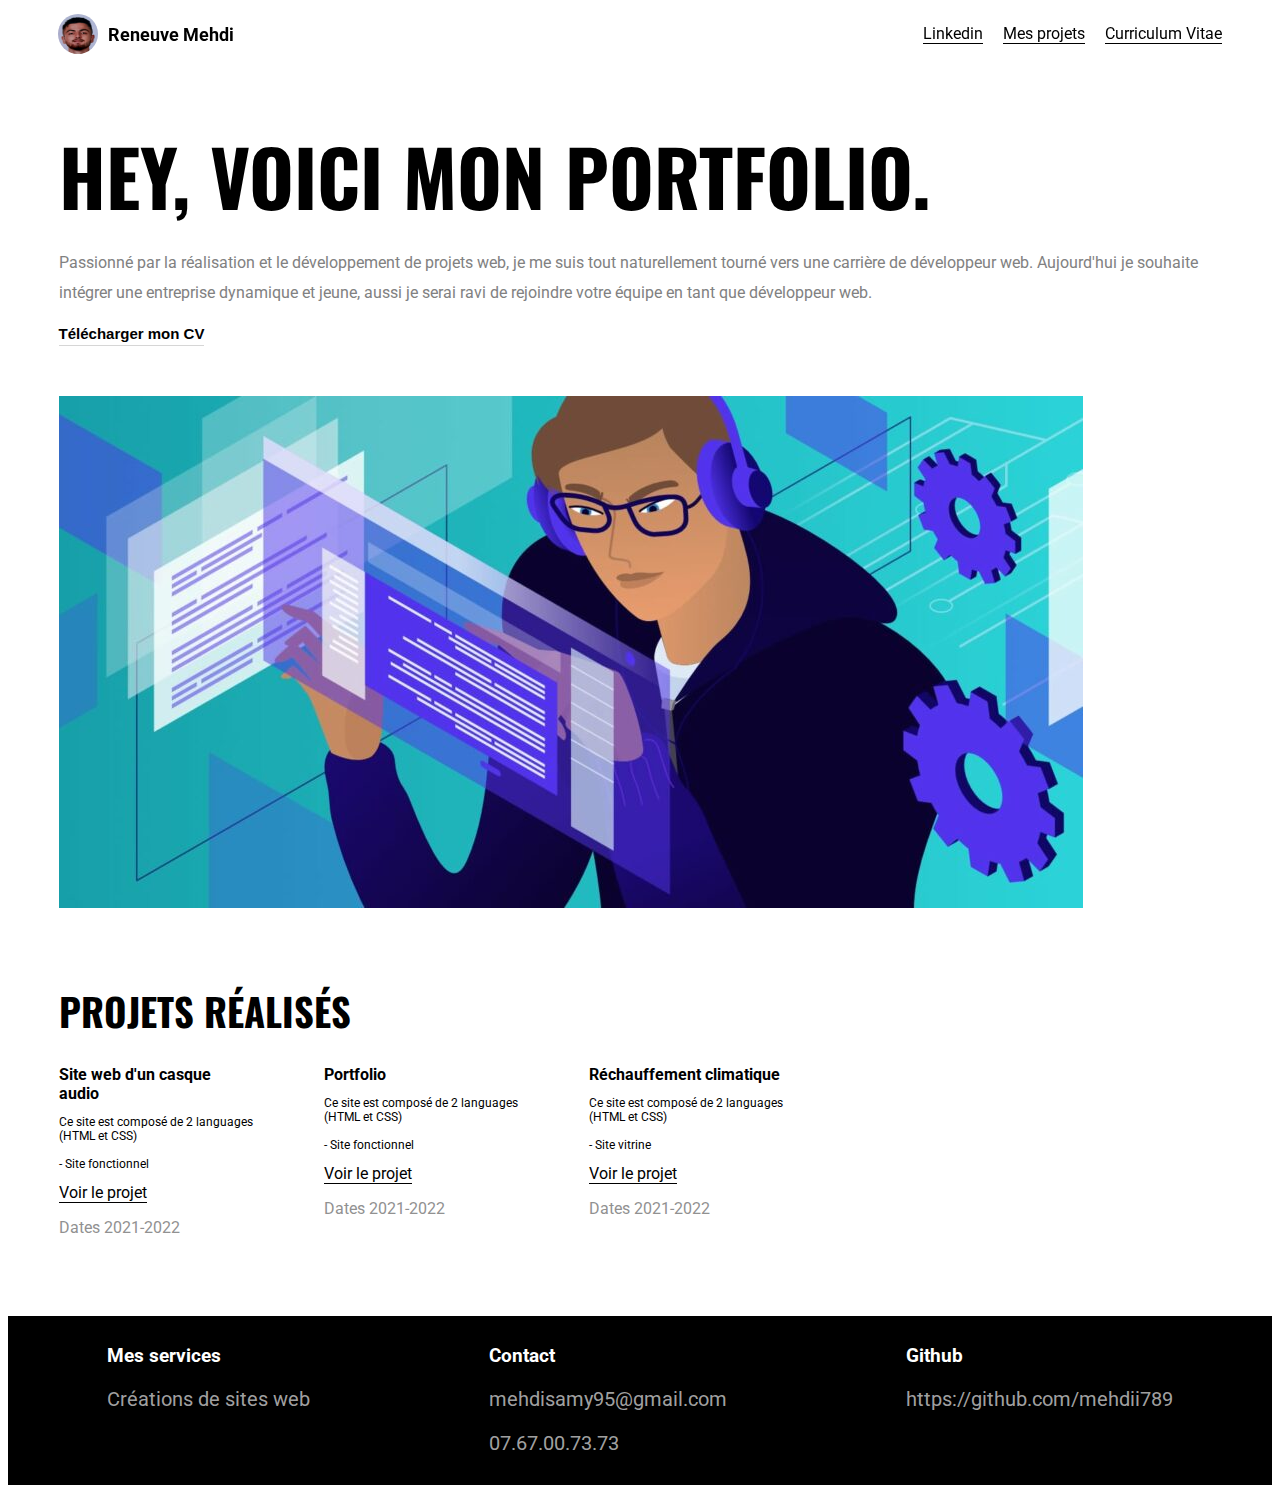
<file: index.html>
<!DOCTYPE html>
    <html lang="fr">
    <head>
        <meta charset="UTF-8">
        <meta http-equiv="X-UA-Compatible" content="IE=edge">
        <meta name="viewport" content="width=device-width, initial-scale=1.0">
        <link rel="stylesheet" href="style.css" />
        <title>Portfolio</title>
    </head>
    <body>
        <nav>
            <div class="profile">
                <img src="images/20211013_235233[723].jpg" />
                <h1>Reneuve Mehdi</h1>
            </div>
            <ul>
                <a href= "https://www.linkedin.com/in/mehdi-reneuve-059742200/" >Linkedin</a>
                <a href= "#projects" >Mes projets</a>
                <a href="fichiers\Mehdi reneuve (2).pdf" download="Mehdi reneuve (2).pdf" >Curriculum Vitae</a>
            </ul>
        </nav>
        <section class="page-content">
            <header>
                <h1>Hey, voici mon Portfolio.</h1>
                <p>
                    Passionné par la réalisation et le développement de projets web, 
                    je me suis tout naturellement tourné vers une carrière de développeur web.
                     Aujourd'hui je souhaite intégrer une entreprise dynamique et jeune,
                     aussi je serai ravi de rejoindre votre équipe en tant que développeur web.
                </p>
                <a href="fichiers/Mehdi reneuve (2).pdf" download="Mehdi reneuve (2).pdf">
                    <button>Télécharger mon CV</button>
                </a>
            </header>

            <section class="presentation-image">
                <img src="images/comment-devenir-un-developpeur-web-1024x512.jpeg">
            </section>

            <section class="projects-section">
                <h1 id="projects">Projets réalisés</h1>
                <div class="projects">
                    <div class="project">
                        <h4>Site web d'un casque audio</h4>
                        <p class="description">Ce site est composé de 2 languages (HTML et CSS)
                            <br><br> 
                            - Site fonctionnel
                        </p>
                        <a href="fichiers\site de musique\index.html">Voir le projet</a>
                        <p class="dates">Dates 2021-2022</p>
                    </div>
                    <div class="project">
                        <h4>Portfolio</h4>
                        <p class="description">Ce site est composé de 2 languages (HTML et CSS)
                            <br><br>
                             - Site fonctionnel
                        </p>
                             <a>Voir le projet</a>
                        <p class="dates">Dates 2021-2022</p>
                    </div>
                    <div class="project">
                        <h4>Réchauffement climatique</h4>
                        <p class="description">Ce site est composé de 2 languages (HTML et CSS)
                            <br><br> 
                            - Site vitrine
                        </p>
                        <a href="fichiers\site\index.html">Voir le projet</a>
                        <p class="dates">Dates 2021-2022</p>
                    </div>
                    <div class="project">
                        <h4></h4>
                        <p class="description"></p>
                        <p class="dates"></p>
                    </div>
                    <div class="project">
                        <h4></h4>
                        <p class="description"></p>
                        <p class="dates"></p>
                    </div>
                </div>
            </section>
        </section>

        <footer>
            <div class="colonne">
                <h3>Mes services</h3>
                <p>Créations de sites web</p>
            </div>
            <div class="colonne">
                <h3>Contact</h3>
                <p>mehdisamy95@gmail.com</p>
                <p>07.67.00.73.73</p>
            </div>
            <div class="colonne">
                <h3>Github</h3>
                <p>https://github.com/mehdii789</p>
                
            </div>
        </footer>
    </body>
</html>
</file>
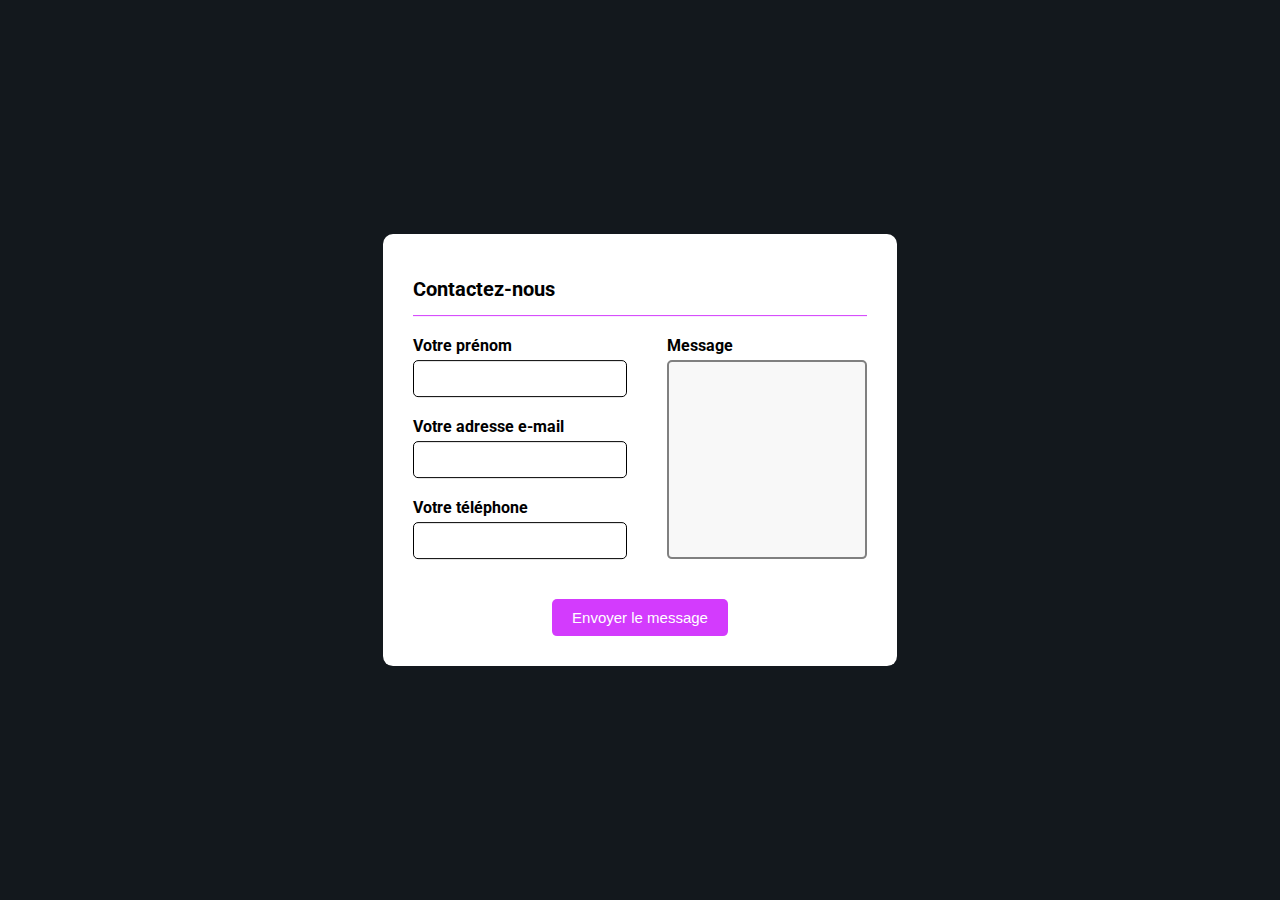
<file: fichiers/site de musique/page1.html>
<!DOCTYPE html>
<html lang="fr">
<head>
    <meta charset="UTF-8">
    <meta http-equiv="X-UA-Compatible" content="IE=edge">
    <meta name="viewport" content="width=device-width, initial-scale=1.0">
    <link rel="stylesheet" href="https://cdnjs.cloudflare.com/ajax/libs/font-awesome/6.0.0-beta3/css/all.min.css" integrity="sha512-Fo3rlrZj/k7ujTnHg4CGR2D7kSs0v4LLanw2qksYuRlEzO+tcaEPQogQ0KaoGN26/zrn20ImR1DfuLWnOo7aBA==" crossorigin="anonymous" referrerpolicy="no-referrer" />
    <link rel="stylesheet" href="page1.css">
    <title>page1</title>
</head>
<body>
    <form>
        <h1>Contactez-nous</h1>
        <div class="separation"></div>
        <div class="corps-formulaire">
            <div class="gauche">
                <div class="groupe">

                    <label> Votre prénom</label>
                    <input type="text">
                    <i class="fas fa-user"></i>
                </div>

                <div class="groupe">
                <label> Votre adresse e-mail</label>
                    <input type="text">
                    <i class="fas fa-envelope"></i>
                </div>
                    
                <div class="groupe">
                 <label> Votre téléphone</label>
                     <input type="text">
                     <i class="fas fa-mobile-alt"></i>
                </div>
            </div>

            <div class="droite">
                <div class="groupe">
                    <label>Message</label>
                    <textarea></textarea>
                </div>
            </div>
        </div>
        <div class="pied-formulaire" align="center">
            <button>Envoyer le message</button>
        </div>
    </form>
    
</body>
</html>
</file>
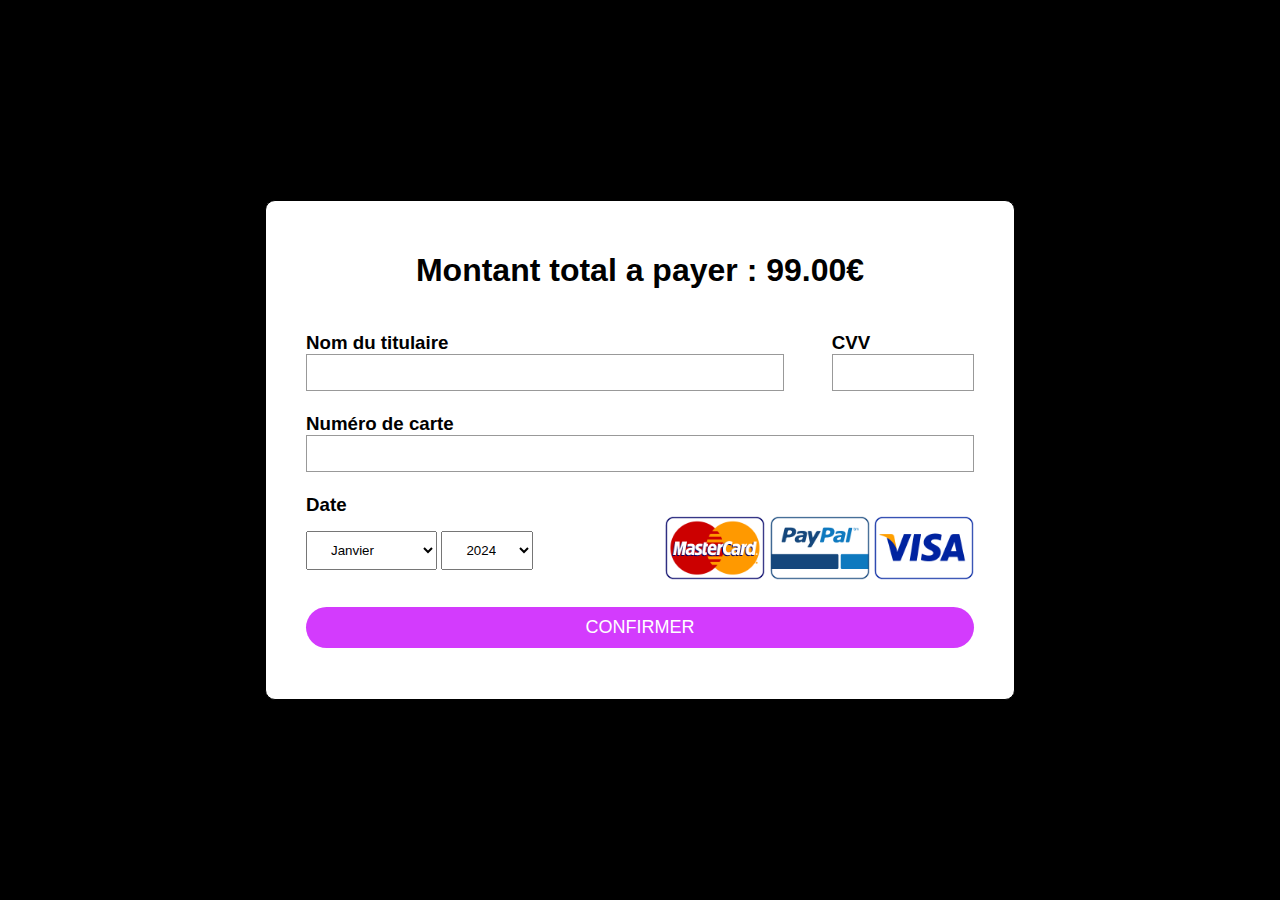
<file: fichiers/site de musique/page2.html>
<!DOCTYPE html>
<html lang="fr">
<head>
    <meta charset="UTF-8">
    <meta http-equiv="X-UA-Compatible" content="IE=edge">
    <meta name="viewport" content="width=device-width, initial-scale=1.0">
    <link rel="stylesheet" href="page2.css">
    <link rel="preconnect" href="https://fonts.googleapis.com">
    <link rel="preconnect" href="https://fonts.gstatic.com" crossorigin>    
    <title>Page2</title>
</head>
<body>
        <div class="container">
            <h1>Montant total a payer : 99.00€</h1>

            <div class="first-row">
                <div class="Nom-du-titulaire">
                    <h3>Nom du titulaire</h3>

                    <div class="input-field">
                        <input type="text">
                    </div>
                </div>
                <div class="CVV">
                    <h3>CVV</h3>

                    <div class="input-field">
                        <input type="password">
                    </div>
                </div>
            </div>
            <div class="second-row">
                <div class="Numéro-de-carte">
                    <h3>Numéro de carte</h3>

                    <div class="input-field">
                        <input type="text">
                    </div>
                </div>
            </div>
            <div class="third-row">
                <h3>Date</h3>
                <div class="selection">
                    <div class="date">
                        <select name="months" id="months">
                            <option value="Jan">Janvier</option>
                            <option value="Fev">Fevrier</option>
                            <option value="Mar">Mars</option>
                            <option value="Avr">Avril</option>
                            <option value="Mai">Mai</option>
                            <option value="Jun">Juin</option>
                            <option value="Jul">Juillet</option>
                            <option value="Aug">aout</option>
                            <option value="Sep">Septembre</option>
                            <option value="Oct">Octobre</option>
                            <option value="Nov">Novembre</option>
                            <option value="Dec">Decemebre</option>
                        </select>
                        <select name="years" id="years">
                            <option value="2024">2024</option>
                            <option value="2023">2023</option>
                            <option value="2022">2022</option>
                            <option value="2021">2021</option>  
                            <option value="2020">2020</option>
                            <option value="2019">2019</option>
                            <option value="2018">2018</option>
                            <option value="2017">2017</option>
                            <option value="2016">2016</option>
                            <option value="2015">2015</option>
                        </select>
                    </div>
                    <div class="carte">
                        <img src="iamges\mc.png" alt="">
                        <img src="iamges\pp.png" alt="">
                        <img src="iamges\vi.png" alt="">
                    </div>
                </div>
            </div>
            <a href="">Confirmer</a>
        </div>


</body>
</html>
</file>
<file: style.css>
@import url('https://fonts.googleapis.com/css2?family=Oswald:wght@300&family=Roboto:wght@300;400&display=swap');

body {
    padding: 0;
    font-family: 'Roboto', sans-serif;
}

nav {
    display: flex;
    flex-wrap: wrap;
    justify-content: space-between;
    align-items: center;
    position: sticky;
    top: 0;
    background-color:rgba(255, 255, 255, 0.904);
    color: black;
    padding-right: 50px;
    padding-left: 50px; 
}

nav .profile{
    display: flex;
    align-items: center;
}

nav .profile img {
    width: 40px;
    height: 40px;
    border-radius: 50%;
}

nav .profile h1 {
    margin-left: 10px;
    font-size: 18px;
}

nav ul {
    display: flex;
    list-style-type: none;
}

nav ul a {
    text-decoration: none;
    color: #000;
    margin-left: 20px;
    cursor: pointer;
    border-bottom: 1px solid black;
}

nav ul a:hover {
    border-bottom-color: rgb(255, 255, 255);
    color: #818181;
}

.page-content {
    margin: 4%;
}

.page-content header {
    margin-top: 5%;

}

.page-content header h1{
    margin: 0;
    text-transform: uppercase;
    font-family: 'Oswald', sans-serif;
    font-size: 6vw;
}

.page-content header p{
    line-height: 30px;
    color: #818181;
}

.page-content header button {
    background-color: inherit;
    border: none;
    outline: none;
    padding: 0;
    font-size: 15px;
    font-weight: bold;
    padding-bottom: 3px;
    border-bottom: 1px solid #cccc;
    cursor: pointer;
}

.page-content header button:hover{
    color: #cccc;
    border-bottom-color: #000;
}

.page-content .presentation-image img {
    max-width: 100%;
    height: auto;
    padding-top: 50px;
}

.page-content .projects-section{
    margin-top: 6%;
}

.page-content .projects-section h1{
    font-family: 'Oswald', sans-serif;
    text-transform: uppercase;
    font-size: 3vw;
}

.page-content .projects-section .projects {
    display: flex;
    flex-wrap: wrap;
}

.page-content .projects-section .projects .project{
    margin-right: 70px;
    max-width: 195px;
}

.page-content .projects-section .projects .project h4{
    margin: 0;
}

.page-content .projects-section .projects .project .description {
    font-size: 12px;
}

.page-content .projects-section .projects .project a {
    text-decoration: none;
    color: black;
    cursor: pointer;
    border-bottom: 1px solid black;
}


.page-content .projects-section .projects .project a:hover {
    color:#818181;
    border-bottom-color: rgb(255, 255, 255);
}

.page-content .projects-section .projects .project .dates{
    color: rgb(145, 145, 145);
}

footer {
    margin-top: 5%;
    display: flex;
    flex-wrap: wrap;
    justify-content: space-around;
    background-color: black;
    color: white;
    padding: 10px;
}

footer .colonne p {
    font-size: 20px;
    color: #cccc;
    cursor: pointer;
}

footer .colonne p:hover {
    color: white;
}

@media screen and (max-width: 700px) {
    nav {
        justify-content: center;
    }

    nav ul{
        display: none;
    }
    
    .page-content header {
        margin-top: 10%;
        max-width: 100%;
    }

    .page-content.projects-section {
        margin-top: 15%;
    }

    .page-content .projects-section h1 {
        font-size: 2em;
    }
    .page-content .projects-section .projects .project {
        margin-right: 0;
        margin-bottom: 20px;
        max-width: 100%;
    }

    footer {
        justify-content: flex-start;
    }

    footer .colonne {
        width: 80%;
    }
}
</file>
<file: fichiers/site de musique/page1.css>
@import url('https://fonts.googleapis.com/css2?family=Montserrat:wght@300;400&family=Roboto:wght@300&display=swap');

body{
    margin: 0px;
    padding: 0px;
    background-color: #13181d;
    position: absolute;
    top: 50%;
    left: 50%;
    transform: translate(-50%, -50%);
    font-family: 'Roboto', sans-serif;
    font-weight: bold;
}

form{
    background-color: white;
    padding: 30px;
    border-radius: 10px;
}

form h1{
    font-size: 20px;
}

form .separation{
    width: 100%;
    height: 1px;
    background-color: #d33bfd;
}

form .corps-formulaire{
    display: flex;
    flex-wrap: wrap;
    margin-bottom: 30px;
}
form .corps-formulaire .groupe{
    position: relative;
    margin-top: 20px;
    display: flex;
    flex-direction: column;
    

}

form .corps-formulaire .gauche .groupe input{
    margin-top: 5px;
    padding: 10px 5px 10px 30px;
    border: 1px solid black;
    outline-color: #d33bfd;
    border-radius: 5px; 
}

form .corps-formulaire .gauche .groupe i{
    position: absolute;
    left: 0;
    top: 25px;
    padding: 9px 8px;
    color: #d33bfd;
}

form .corps-formulaire .droite{
    margin-left: 40px;

}

form .corps-formulaire .droite .groupe{
    height: 100%;

    
}

form .corps-formulaire .droite .groupe textarea{
    margin-top: 5px;
    padding: 10px;
    background-color: #f8f8f8;
    border: 2px solid gray;
    outline: none;
    border-radius: 5px;
    resize: none;
    height: 72%;
}

form .pied-formulaire button{
    margin-top: 10px;
    background-color: #d33bfd;
    color: white;
    font-size: 15px;
    border: none;
    padding: 10px 20px;
    border-radius: 5px;
    outline: none;
    cursor: pointer;
    transition: transform 0.6s;

}

form .pied-formulaire button:hover{

    transform: scale(1.06);

}

@media  screen and (max-width: 920px){
    form .corps-formulaire .droite{
        margin-left: 0px;
}
}
</file>
<file: fichiers/site de musique/page2.css>
*{
    margin: 0;
    padding: 0;
    box-sizing: border-box;
    font-family: 'Poppins', sans-serif;
}
body{
    width: 100%;
    height: 100vh;
    display: flex;
    justify-content: center;
    align-items: center;
    background-color: rgb(0, 0, 0);
}
.container {
    width: 750px;
    height: 500px;
    border: 1px solid;
    background-color: white;
    display: flex;
    flex-direction: column;
    justify-content: space-around;
    padding: 40px;
    border-radius: 10px;
}


.container h1{
    text-align: center;
    padding-bottom: 20px;
}
.first-row{
    display: flex;
}

.Nom-du-titulaire {
    width: 100%;
    margin-right: 48px;
}

.input-field{
    border: 1px solid #999;
}

.input-field input {
    width: 100%;
    border: none;
    outline: none;
    padding: 10px;
}

.selection{
    display: flex;
    justify-content: space-between;
    align-items: center;
}

.selection select{
    padding: 10px 20px;
}
.carte img{
    width: 100px;
}
a{
    background-color: #d33bfd;
    color: white;
    text-align: center;
    text-transform: uppercase;
    text-decoration: none;
    padding: 10px;
    font-size: 18px;
    transition: 00.5s;
    border-radius: 50px;
}

a:hover{
    background-color: gray;
}
</file>
